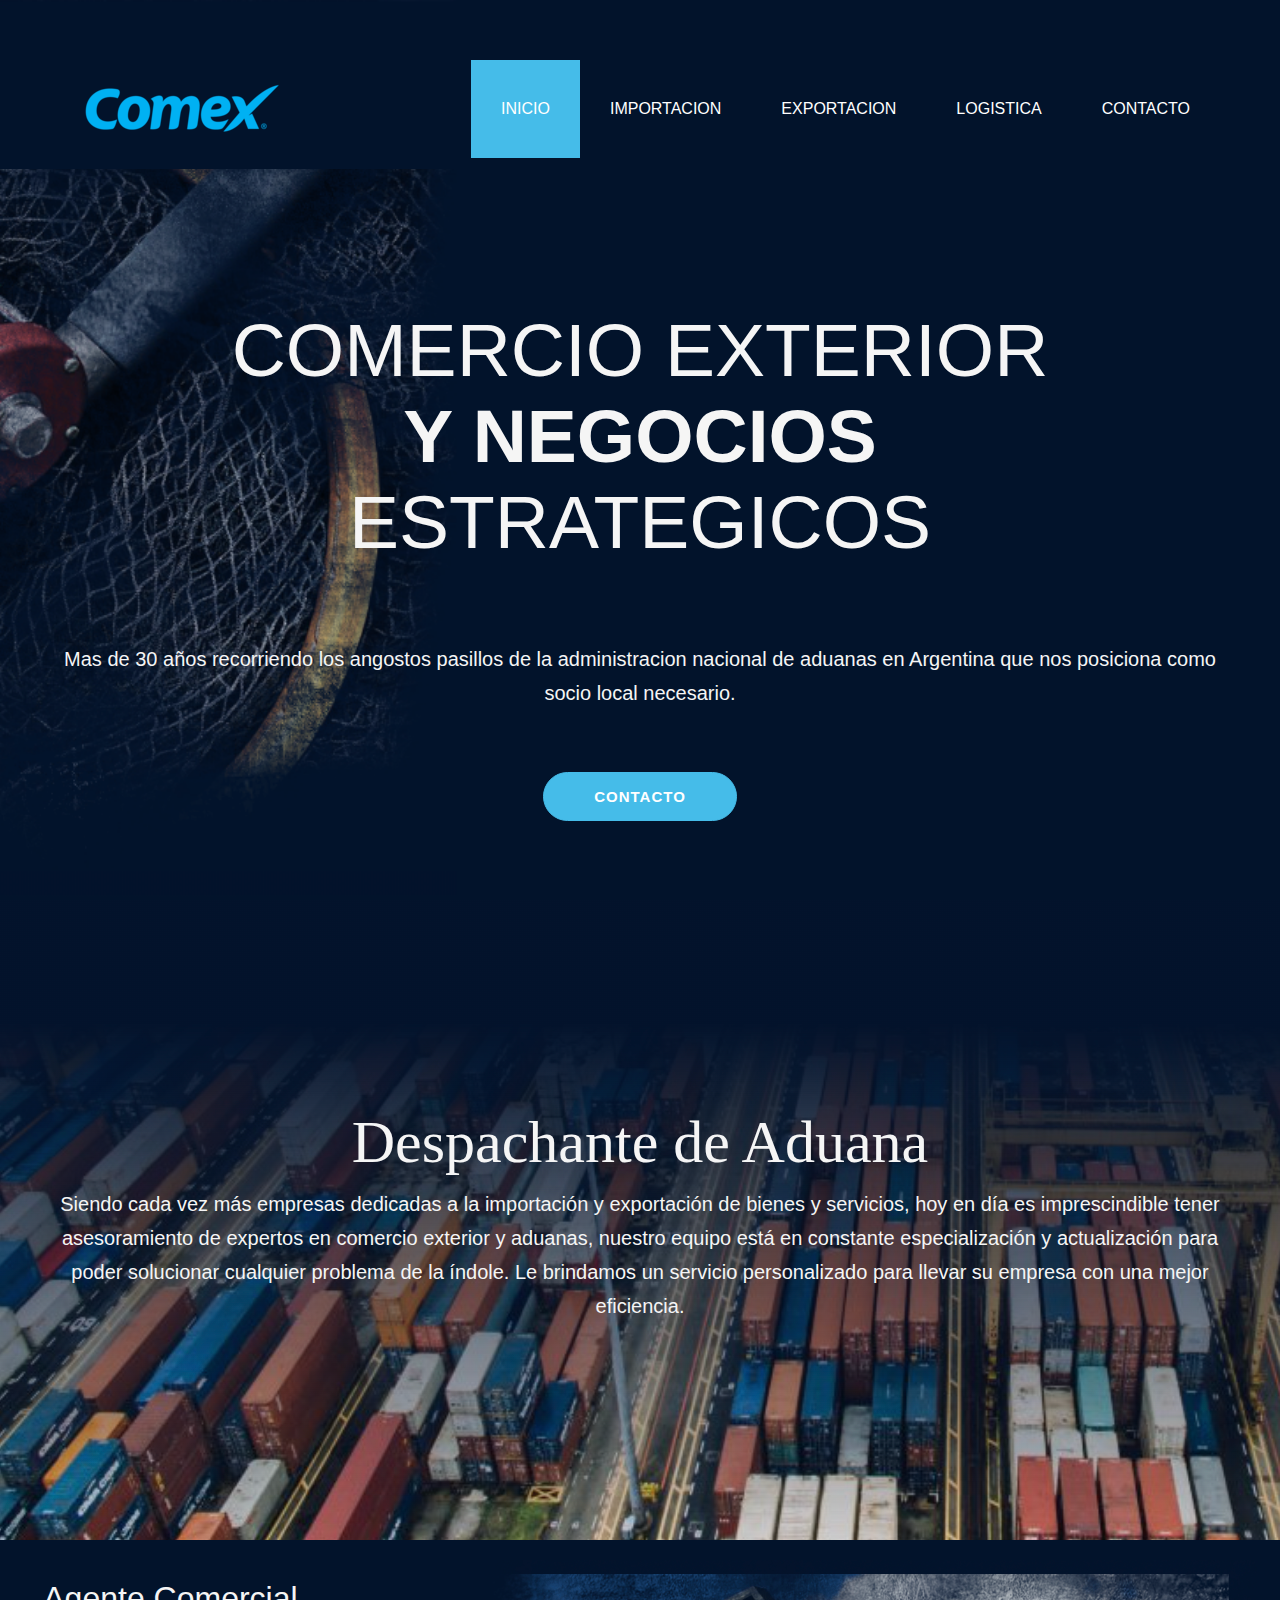
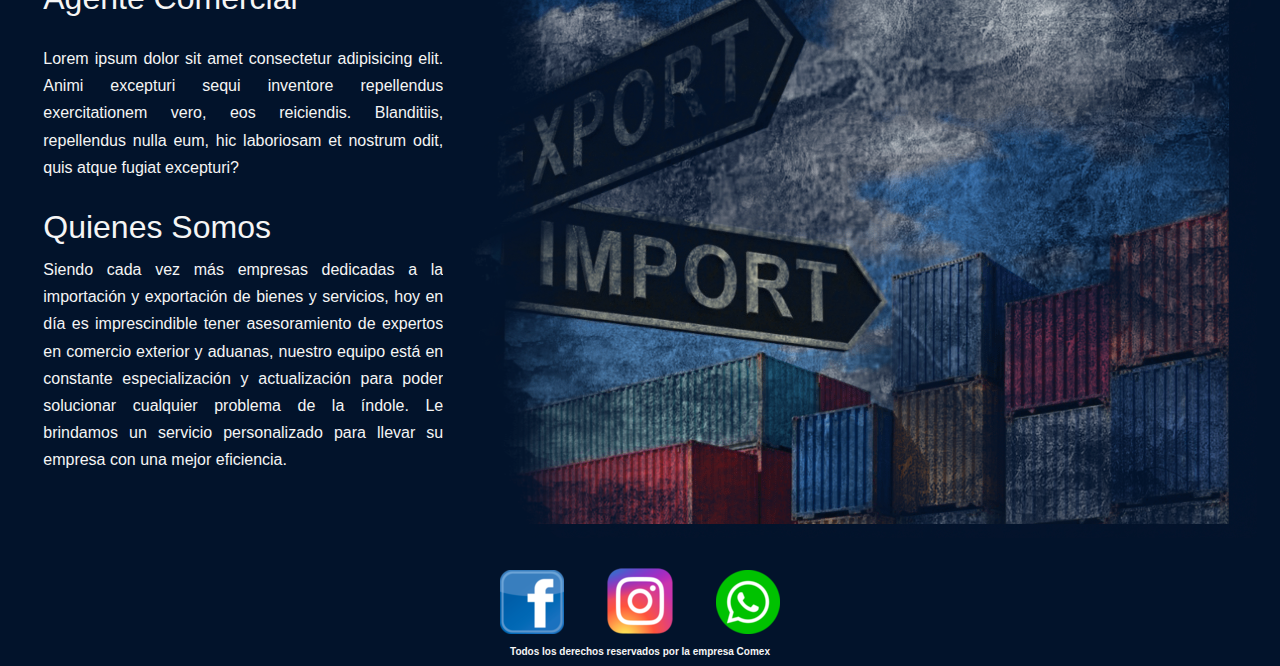
<file: index.html>
<!DOCTYPE html>
<html lang="en">
<head>
  <meta charset="UTF-8">
  <meta name="viewport" content="width=device-width, initial-scale=1.0">
  <!-- Link animaciones-->
  <link rel="stylesheet" href="https://cdnjs.cloudflare.com/ajax/libs/animate.css/4.1.1/animate.min.css"/>
  <!-- Link Fonts-->
  <link rel="preconnect" href="https://fonts.googleapis.com">
  <link rel="preconnect" href="https://fonts.gstatic.com" crossorigin>
  <!-- Link CSS-->
  <link rel="stylesheet" href="css/style.css">
  <title>COMEX | Comercio Exterior</title>
</head>

<body>

	<header id="mainheader">
    	<nav id="navbar">
      		<div class="container" >
        	<div class="logo"><a href="index.html"><img src="img/Logo_comex2.png" alt="logo comex"></a></div>
       			<ul>
          			<li><a class="current" href="index.html">Inicio</a></li>
         			<li><a href="pages/importacion.html">Importacion</a></li>
          			<li><a href="pages/exportacion.html">Exportacion</a></li>
		  			<li><a href="pages/logistica.html">Logistica</a></li>
          			<li><a href="pages/contacto.html">Contacto</a></li>
        		</ul>
      		</div>
   		</nav>

    	<div id="encabezado">
     		<div class="container">
        		<h1 class="display-1 animate__animated animate__zoomIn"><span>Comercio Exterior</span> <br> y Negocios <span> estrategicos</span></h1>
        		<p class="large">Mas de 30 años recorriendo los angostos pasillos de la administracion nacional de aduanas en Argentina que nos posiciona como socio local necesario. </p>
       			<a href="pages/contacto.html" class="btn btn-light">Contacto</a>
      		</div>
    	</div>
	</header>
	<main>
		<div id="intro-servicio">
		
			<div class="container">
				<h2 class="display-2 animate__animated animate__zoomIn">Despachante de Aduana</h2>
				<p class="large">Siendo cada vez más empresas dedicadas a la importación y exportación de bienes y servicios, hoy en día es imprescindible tener asesoramiento de expertos en comercio exterior y aduanas, nuestro equipo está en constante especialización y actualización para poder solucionar cualquier problema de la índole. Le brindamos un servicio personalizado para llevar su empresa con una mejor eficiencia.</p>
			</div>
		</div>
	
		<div id="quienes-somos">
			<div class="container2">
				<div>
					<h2>Agente Comercial</h2> <br>
					<p>Lorem ipsum dolor sit amet consectetur adipisicing elit. Animi excepturi sequi inventore repellendus exercitationem vero, eos reiciendis. Blanditiis, repellendus nulla eum, hic laboriosam et nostrum odit, quis atque fugiat excepturi?</p> <br>
					<h2>Quienes Somos</h2>
					<p>Siendo cada vez más empresas dedicadas a la importación y exportación de bienes y servicios, hoy en día es imprescindible tener asesoramiento de expertos en comercio exterior y aduanas, nuestro equipo está en constante especialización y actualización para poder solucionar cualquier problema de la índole. Le brindamos un servicio personalizado para llevar su empresa con una mejor eficiencia.</p>
				</div>
				<img src="img/6.png" alt="importaciones">
			</div>
		</div>
	</main>

  	<footer id="main-footer">
		<div>
			<a href="https://www.facebook.com/" target="_blank"><img src="img/fb.png" alt="facebook">
			</a>

			<a href="https://www.instagram.com/" target="_blank"><img src="img/ig.png" alt="instagram">
			</a>

			<a href="https://web.whatsapp.com/" target="_blank"> <img src="img/wsp.png" alt="whatsapp">
			</a>
		</div>
		<h4>Todos los derechos reservados por la empresa Comex</h4>
	</footer>

</body>
</html>
</file>
<file: css/style.css>
/* Reset */
* {
  margin: 0;
  padding: 0;
  box-sizing: border-box;
}

/* Estilo tamaños en Main*/
html,
body {
  font-family: 'Barlow Semi Condensed', sans-serif;
  font-family: 'Readex Pro', sans-serif;

}

h1 {  font-size: 2.5rem; 
      
}
h2 { 
  font-size: 2rem; 
  font-weight: 300;
}

p {
  font-size: 1rem;
  margin: 10px 0;
  line-height: 1.7em;
}

a { text-decoration: none; }


/* Header */
#mainheader {
  background: url('../img/3.png');
  background-repeat: no-repeat;
  background-size: cover;
  background-position: center;
  height: 100vh;
  padding-top: 50px;
  color: whitesmoke;
  text-decoration: #02132b;
  background-position:center;
  
}

#bodyheader {
  height: 20vh;
  padding-top: 50px;
}

/* Navbar */
#navbar {
  background: #02132b;
  color: #fff;
  overflow: auto;
}

#navbar a {
  color: #fff;
}

#navbar .logo {
  float: left;
  padding-top: 8px;
  font-size: 28px;
  text-transform: uppercase;
}

#navbar .logo span {
  color: #45BCE9;
}

#navbar ul {
  list-style: none;
  float: right;
  text-transform: uppercase;
}

#navbar ul li {
  float: left;
}

#navbar ul li a {
  display: block;
  padding: 40px 30px;
  text-align: center;
}

#navbar ul li a:hover,
#navbar ul li a.current {
  background: #45BCE9;
}

/* Encabezado */
#encabezado {
  text-align: center;
  padding-top: 4rem;
  
}

#encabezado h1 {
  padding:4rem;
  text-align: center;
}

#encabezado h1 span {
  font-weight: 300;
}

#encabezado p {
  padding: 2.5px;
  text-align: center;
}

#encabezado .btn {
  text-transform: uppercase;


}
/* Estilo de las Class */
.container {
  margin: auto;
  max-width: 1200px;
  overflow: auto;
  padding: 10px 20px;
  
}
.container2 {
  padding:20px;
  display: flex;
  justify-content: space-around;
  flex-wrap: wrap;
}
.container2 img{
  max-width: 100%;
}

.container2 div {

  margin: 20px;
  max-width: 400px;
  overflow: auto;
  padding:10 20px;
  text-align: justify;
  
}


.large { font-size: 1.25rem; }

.display-1 { 
  font-size: 75px; 
  text-transform: uppercase;
}

.display-2 { 
  font-size: 60px; 
  font-family: fantasy;
}

.btn {
  display: inline-block;
  font-size: 15px;
  padding: 15px 50px;
  cursor: pointer;
  font-weight: bold;
  letter-spacing: 1px;
  border-radius: 30px;
  margin-top: 50px;
 
}

.btn-light {
  background: #45BCE9;
  border: 1px solid #45BCE9;
  color: #fff;
  
}

.btn-light:hover {
  background: #fff;
  border: 1px solid #45BCE9;
  color: #45BCE9;
}

form label {
  display: inline-block;
  margin-bottom: 0.5rem;
}

form .form-group {
  margin-bottom: 1rem;
}

form .form-control {
  display: block;
  width: 100%;
  padding: 0.375rem 0.7rem;
  font-size: 1rem;
  line-height: 1.5;
  color: #000;
  background-color: #F2F3F6;
  background-clip: padding-box;
  border: 1px solid #F2F3F6;
  border-radius: 0.25rem;
}

#intro-servicio {
  color: whitesmoke;
  background-color: #02132b;
  text-align: center;
  background-image: url(../img/5.png);
  height: 40rem;
  display: flex;

}

#quienes-somos {
  color: whitesmoke;
  background-color: #02132b;
}

/* colores de grid page logistica*/
.bk-black {
	background: teal;
	color: #fff;
}

.bk-azulfuerte {
	background: #02132b;
	color: #fff;
}
.bk-celeste {
	background: #66c8f7;
	color: #fff;
}
.bk-marron {
	background: tomato;
}

.bk-black a,
.bk-red a,
.bk-blue a {
	color: #fff !important;
}

.txt-right {
	text-align: right;
}

/* Pagina Importacion */

.display-1,
.display-1-text {

  text-align: center;
 } 
 
.display-1-text {
  padding: 20px 0 60px 0;
  width: 50%;
  margin: 0 auto;
  color: #02132b;
 }
 
.txt-white {
   color: whitesmoke;
 }

#pageimpo{
  background: url(../img/5.png);
  background-repeat: no-repeat;
  background-position: center top;
  background-size: cover;
}

#impo {
  padding: 80px 0;
  text-align: center;
}


#impo .webdev-row {
  display: flex;
  grid-gap: 2rem;
  margin-bottom: 20px;
}

#impo .webdev-box {
  padding: 40px;
  background: #fff;
}

#impo .webdev-box p {
  padding: 10px 0;
}

#impo .webdev-box hr {
  background-color: #45BCE9;
  height: 5px;
  border: none;
  width: 20%;
}

/* Exportacion */
#pageexpo{
  background: url(../img/5.png);
  background-repeat: no-repeat;
  background-position: center top;
  background-size: cover;
}

#expo {
  padding: 80px 0;
  text-align: center;
}

#expo .webdev-row {
  display: flex;
  grid-gap: 2rem;
  margin-bottom: 20px;
}

#expo .webdev-box {
  padding: 40px;
  background: #fff;
}

#expo .webdev-box p {
  padding: 10px 0;
}

#expo .webdev-box hr {
  background-color: #45BCE9;
  height: 5px;
  border: none;
  width: 20%;
}

/* Contact */
#contact {
  height: 70vh;
  padding-top: 50px;
  margin-bottom: 30px;
  text-align: center;
 
}

#contact h2 {
  padding-bottom: 20px;
  text-align: center;
}

#contact form {
  width: 40%;
  margin: 0 auto;
  text-align: left;
}

#contact .btn {
  
  font-size: 15px;
  padding: 15px 50px;
  cursor: pointer;
  font-weight: bold;
  letter-spacing: 1px;
  border-radius: 30px;  
  
}

/* Footer */

#main-footer {
  padding: 10px;
  height: 12vh;
  display: block;
  text-align: center;
  font-size: 10px;
  background-color: #02132b;
}

footer a {
  margin-top: 10px;
  padding: 20px;
  text-decoration: none;
}

h4{
  margin-top: 10px ;
  color: whitesmoke;
}

/*logistica */
#showcase-logi {
	padding: 80px 0;
  
}

.showcase-flex-logi {
	display: flex;
}

.showcase-flex-logi h1,
.showcase-flex-logi p {
	flex: 1;
}

.showcase-flex-logi h1 {
	text-transform: uppercase;
}

.showcase-flex-logi p {
	padding-top: 80px;
	padding-left: 50px;
}

#logis {
	padding: 80px 0;

}

.wrapper {
	display: grid;
	grid-template-columns: repeat(5, 1fr);
	gap: 10px;
}

.box {
	padding: 40px;
  
}

.box-1 {
	grid-column: 1/2;
	grid-row: 1/3;
}
.box-2 {
	grid-column: 2/6;
	grid-row: 1/3;
  display: flex;
  flex-direction: column;
  align-items: center;
  text-align: center;
}
.box-3 {
	grid-column: 1/5;
	grid-row: 3/4;
}
.box-4 {
	grid-column: 5/6;
	grid-row: 3/4;
}

.box-2 img{
  max-width: 100%;
  padding: 20px;
}

/*Media Qry para dispositivos moviles */

@media  (max-width: 768px){
  /* utilidades de class */
.display-1 { 
  font-size: 40px; 
}

/* Header */
#mainheader {
  height: 100%;
  padding-top: 0px;
  padding-bottom: 100px;
  display: flex;
  flex-direction: column;
}

#bodyheader {
  height: 100%;
  padding-top: 0px;
}

/* Navbar */
#navbar {
  text-align: center;
  padding-bottom: 25px;
  display: flex;

}

#navbar .logo {
  float: none;
  padding-bottom: 20px;
}

#navbar ul {
  float: none;
  display: flex;
  flex-direction: column;
}

#navbar ul li a {
  padding: 10px;
  

}

/* Showcase */
#encabezado {
  text-align: center;
  padding-top: 40px;
}

#encabezado h1 {
  text-align: center;
  padding: 5px;
  padding-top: 40px;
}

#encabezado p {
  padding: 5px;
}

/* pagina importacion */
#impo {
  padding: 40px 0;
}

#impo .webdev-row {
  flex-wrap: wrap;
}

/* pagina exportacion */
#expo {
  padding: 40px 0;
}

#expo .webdev-row {
  flex-wrap: wrap;
}

/* pagina contacto */
#contact {
  height: 100%;
  padding: 50px 20px 50px 20px;
}

#contact h2 {
  padding-bottom: 40px;
}

#contact form {
  width: 100%;
  padding-bottom: 50px;
}

/* Footer */
#mainfooter {
  padding: 30px;
  size: 100%;
  
}

/* pagina logistica */

#showcase-logi {
	padding: 30px 0;
	text-align: center;
}

.showcase-flex-logi {
	flex-direction: column;
}

.showcase-flex-logi p {
	padding: 10px 0;
}


#logis {
	padding: 30px 0;
}

.wrapper {
	/* display: grid; */
	grid-template-columns: repeat(1, 1fr);
}

.box-1,
.box-2,
.box-3,
.box-4 {
	grid-column: 1;
}

.box-1 {
	grid-row: 1;
}
.box-2 {
	grid-row: 2;
}
.box-3 {
	grid-row: 3;
}
.box-4 {
	grid-row: 4;
}


}
</file>
